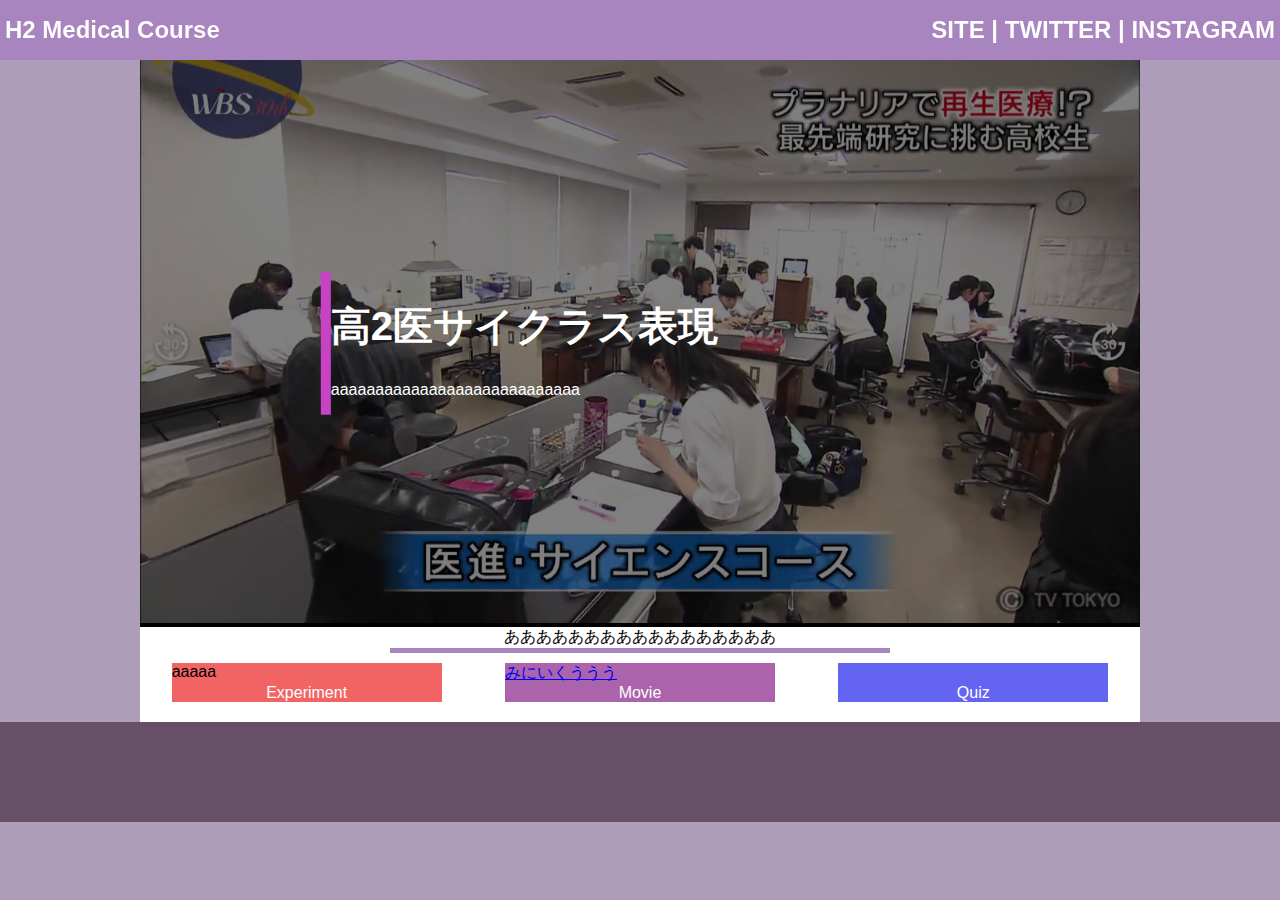
<file: Index.html>
<!DOCTYPE html>
<html lang="ja">
<head>
    <meta charset="UTF-8">
    <meta http-equiv="X-UA-Compatible" content="IE=edge">
    <meta name="viewport" content="width=device-width, initial-scale=1.0">
    <title>H2Class</title>

    <link rel="stylesheet" type="text/css" href="Index.css">
    <script src="https://ajax.googleapis.com/ajax/libs/jquery/3.3.1/jquery.min.js"></script>

</head>
<body>

<header id="Header">
    <!--ここに埋め込み-->
</header>

<!--内容-->
<div id="bodyContent">
    <!--写真のところ-->
    <div id=pictureContent>
        <img src="isai.jpg" class="picture">
        <div id="pictureContentText">
            <h1>高2医サイクラス表現</h1>
            <p>
                aaaaaaaaaaaaaaaaaaaaaaaaaaaa 
            </p>
        </div>
    </div>
    <!--コンテンツの説明-->
    <div id="HomeDescription">
        <div class="UnderHighLightedBox">
            <p>あああああああああああああああああ</p>
        </div>
    </div>
    <!--横並びのコンテンツ-->
    <div id="HomeHorizontalBox">
        <div class="ContentBox" style="background-color: #f26463;">
            <div>
                aaaaa
            </div>
                <p>Experiment</p>
        </div>
        <div class="ContentBox" style="background-color: #ab63ac;">
            <a href="Video.html">みにいくううう</a>
            <p>Movie</p>
        </div>
        <div class="ContentBox" style="background-color: #6364f2;">
                <p>Quiz</p>
        </div>
    </div>
</div>
<footer>

</footer>
<script src="Index.js"></script>

</body>
</html>
</file>
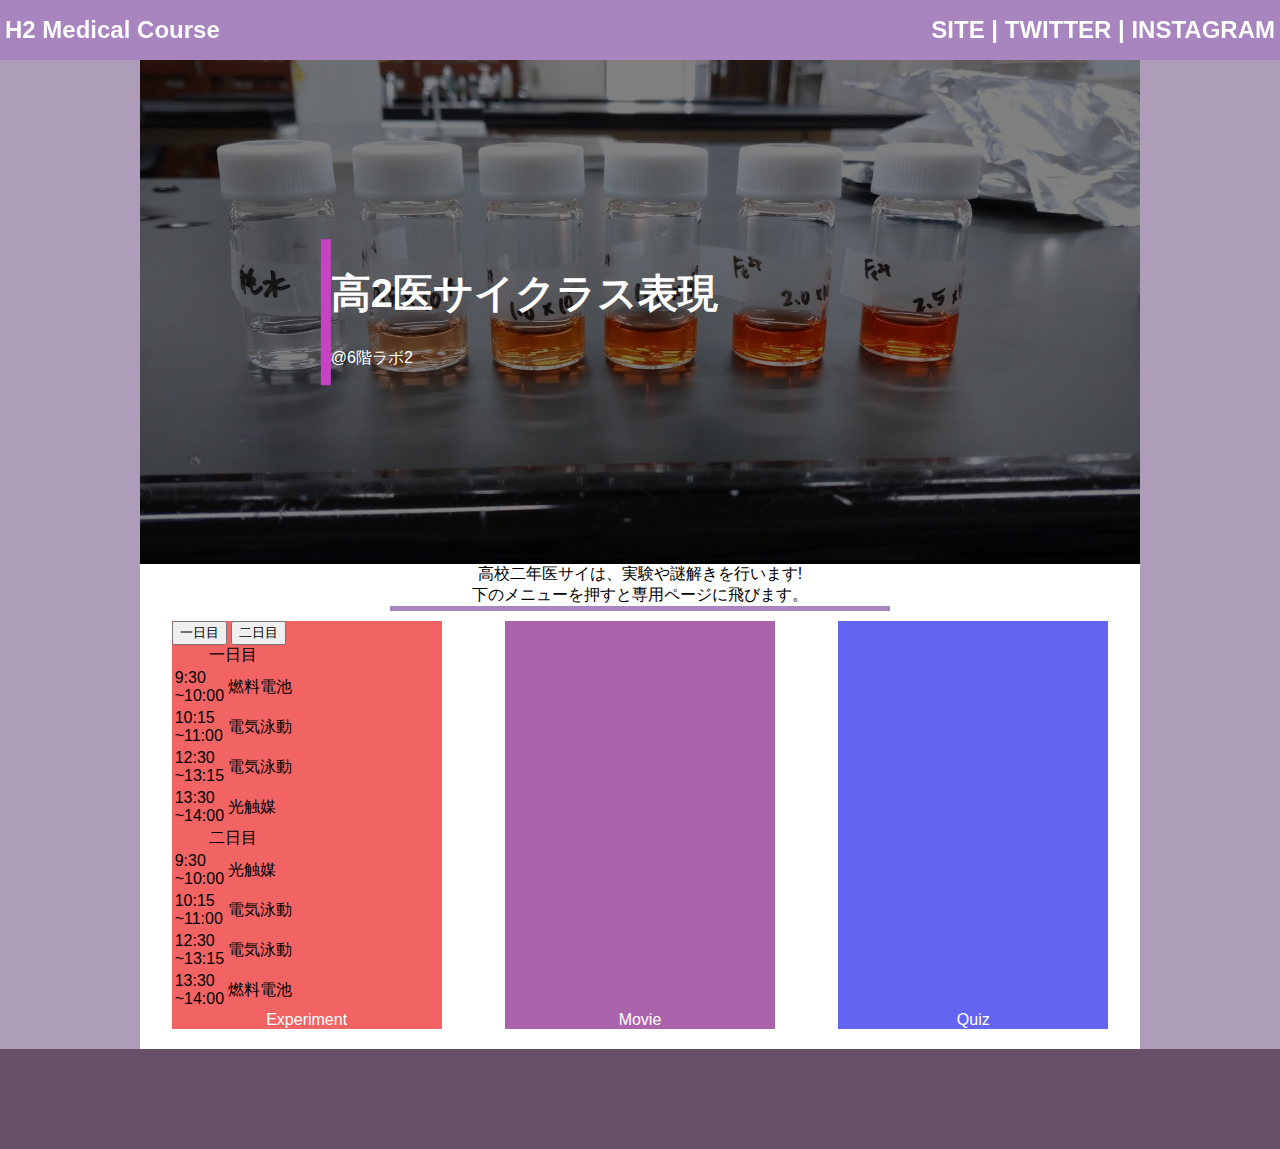
<file: index.html>
<!DOCTYPE html>
<html lang="ja">
<head>
    <meta charset="UTF-8">
    <meta http-equiv="X-UA-Compatible" content="IE=edge">
    <meta name="viewport" content="width=device-width, initial-scale=1.0">
    <title>KeyakiFesH2Isai</title>

    <link rel="stylesheet" type="text/css" href="Index.css">
    <script src="https://ajax.googleapis.com/ajax/libs/jquery/3.3.1/jquery.min.js"></script>

</head>
<body>

<header id="Header">
    <!--ここに埋め込み-->
</header>

<!--内容-->
<div id="bodyContent">
    <!--写真のところ-->
    <div id=pictureContent>
        <img src="IsaiImage1.jpg" class="picture">
        <div id="pictureContentText">
            <h1>高2医サイクラス表現</h1>
            <p>
                @6階ラボ2
            </p>
        </div>
    </div>
    <!--コンテンツの説明-->
    <div id="HomeDescription">
        <div class="UnderHighLightedBox">
            <p>高校二年医サイは、実験や謎解きを行います!<br>下のメニューを押すと専用ページに飛びます。</p>
        </div>
    </div>
    <!--横並びのコンテンツ-->
    <div id="HomeHorizontalBox">
        <div class="ContentBox" style="background-color: #f26463;">
            <div id="TimeTable">
                <button onclick="switchTimeTable(1)" id="SwitchButton1">一日目</button>
                <button onclick="switchTimeTable(2)" id="SwitchButton2">二日目</button>
                <table id="FirstDayTable">
                    <caption>一日目</caption>
                    <tr>
                        <td>9:30<br>~10:00</td>
                        <td>燃料電池</td>
                    </tr>
                    <tr>
                        <td>10:15<br>~11:00</td>
                        <td>電気泳動</td>
                    </tr>
                    <tr>
                        <td>12:30<br>~13:15</td>
                        <td>電気泳動</td>
                    </tr>
                    <tr>
                        <td>13:30<br>~14:00</td>
                        <td>光触媒</td>
                    </tr>
                </table>
                <table id="SecondDayTable">
                    <caption>二日目</caption>
                    <tr>
                        <td>9:30<br>~10:00</td>
                        <td>光触媒</td>
                    </tr>
                    <tr>
                        <td>10:15<br>~11:00</td>
                        <td>電気泳動</td>
                    </tr>
                    <tr>
                        <td>12:30<br>~13:15</td>
                        <td>電気泳動</td>
                    </tr>
                    <tr>
                        <td>13:30<br>~14:00</td>
                        <td>燃料電池</td>
                    </tr>
                </table>
            </div>
                <p>Experiment</p>
        </div>
        <div class="ContentBox" style="background-color: #ab63ac;" onclick="location.href='Video.html'">
            <!--<a href="Video.html">みにいくううう</a>-->
            <p>Movie</p>
        </div>
        <div class="ContentBox" style="background-color: #6364f2;"  onclick="location.href='Quiz.html'">
            <!--<a href="Quiz.html">みにいくううう</a>-->
                <p>Quiz</p>
        </div>
    </div>
</div>
<footer>

</footer>
<script src="Index.js"></script>

</body>
</html>
</file>
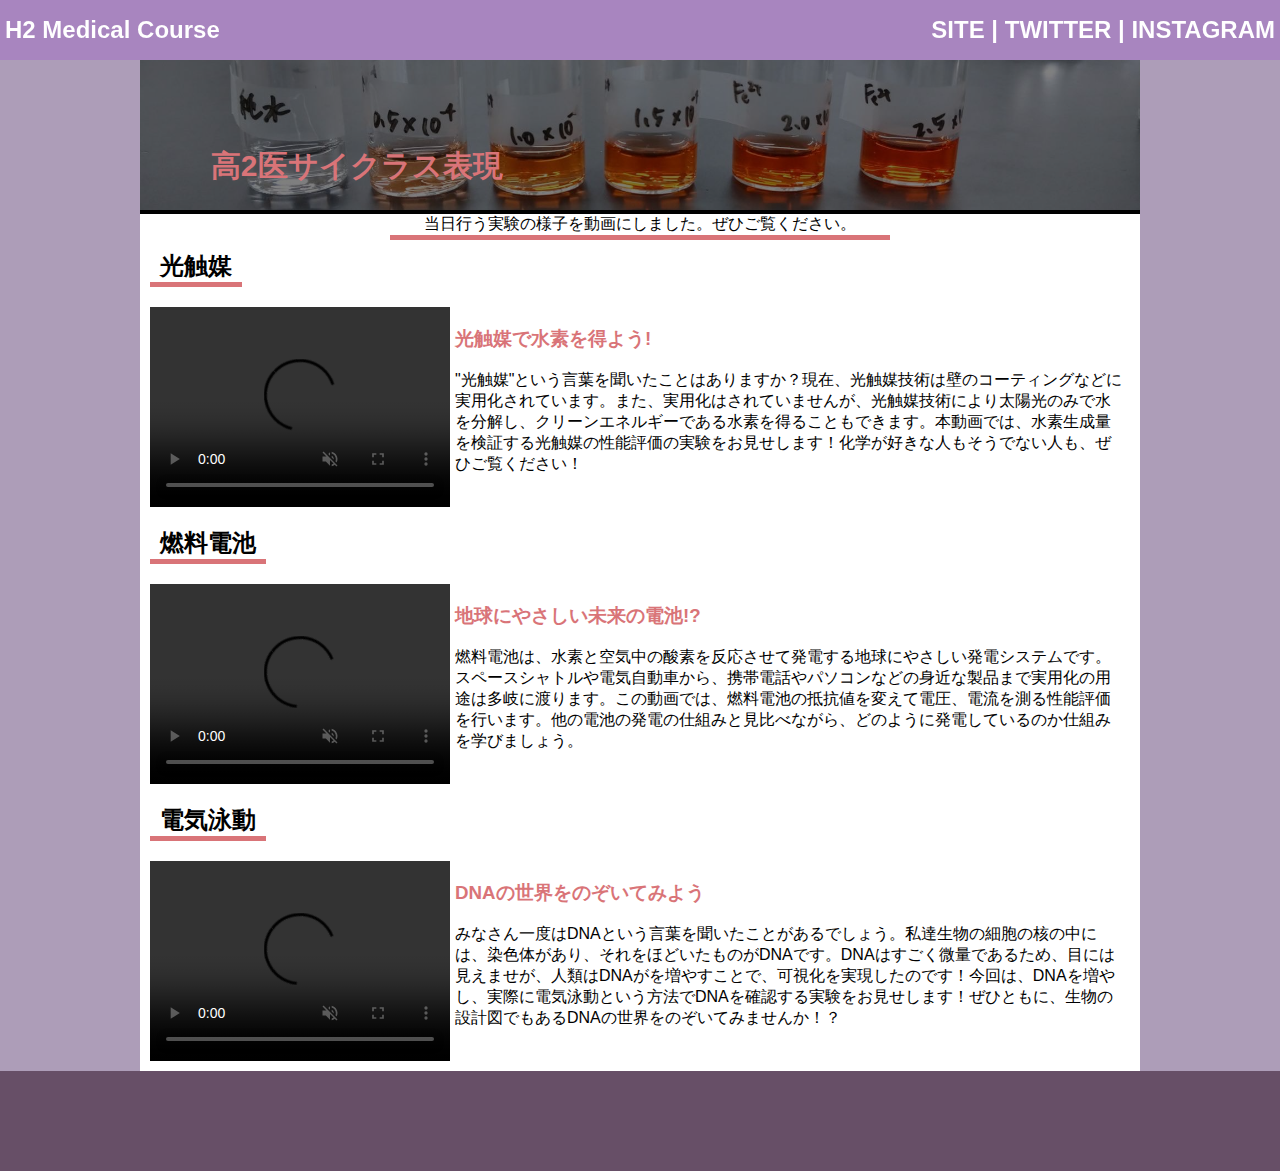
<file: Video.html>
<!DOCTYPE html>
<html lang="ja">
<head>
    <meta charset="UTF-8">
    <meta http-equiv="X-UA-Compatible" content="IE=edge">
    <meta name="viewport" content="width=device-width, initial-scale=1.0">
    <title>KeyakiFesH2Isai</title>

    <link rel="stylesheet" type="text/css" href="Video.css">
    <script src="https://ajax.googleapis.com/ajax/libs/jquery/3.3.1/jquery.min.js"></script>

</head>
<body>

<header id="Header">
    <!--ここに埋め込み-->
</header>

<!--内容-->
<div id="bodyContent">
    <!--写真のところ-->
    <div id=pictureContent>
        <img src="IsaiImage1.jpg" class="picture">
        <div id="pictureContentText">
            <h1>高2医サイクラス表現</h1>
        </div>
    </div>
    <!--コンテンツの説明-->
    <div id="HomeDescription">
        <div class="UnderHighLightedBox">
            <p>当日行う実験の様子を動画にしました。ぜひご覧ください。</p>
        </div>
    </div>

    <!--ビデオ-->
    <div class="VideoContents">
        <h2 class="VideoTitles">光触媒</h2>
        <!--動画と説明が入る-->
        <div class="VideoBox">
            <video class="Video" type="video/mp4" src="Videos/video1.mp4" controls muted playsinline></video>
            <div class="VideoDescription">
                <h3>光触媒で水素を得よう!</h3>
                <p>"光触媒"という言葉を聞いたことはありますか？現在、光触媒技術は壁のコーティングなどに実用化されています。また、実用化はされていませんが、光触媒技術により太陽光のみで水を分解し、クリーンエネルギーである水素を得ることもできます。本動画では、水素生成量を検証する光触媒の性能評価の実験をお見せします！化学が好きな人もそうでない人も、ぜひご覧ください！</p>
            </div>
        </div>
    </div>

    <div class="VideoContents">
        <h2 class="VideoTitles">燃料電池</h2>
        <!--動画と説明が入る-->
        <div class="VideoBox">
            <video class="Video" type="video/mp4" src="Videos/video2.mp4" controls muted playsinline></video>
            <div class="VideoDescription">
                <h3>地球にやさしい未来の電池!?</h3>
                <p>燃料電池は、水素と空気中の酸素を反応させて発電する地球にやさしい発電システムです。スペースシャトルや電気自動車から、携帯電話やパソコンなどの身近な製品まで実用化の用途は多岐に渡ります。この動画では、燃料電池の抵抗値を変えて電圧、電流を測る性能評価を行います。他の電池の発電の仕組みと見比べながら、どのように発電しているのか仕組みを学びましょう。</p>
            </div>
        </div>
    </div>

    <div class="VideoContents">
        <h2 class="VideoTitles">電気泳動</h2>
        <!--動画と説明が入る-->
        <div class="VideoBox">
            <video class="Video" type="video/mp4" src="Videos/video3.mp4" controls muted playsinline></video>
            <div class="VideoDescription">
                <h3>DNAの世界をのぞいてみよう</h3>
                <p>
                    みなさん一度はDNAという言葉を聞いたことがあるでしょう。私達生物の細胞の核の中には、染色体があり、それをほどいたものがDNAです。DNAはすごく微量であるため、目には見えませが、人類はDNAがを増やすことで、可視化を実現したのです！今回は、DNAを増やし、実際に電気泳動という方法でDNAを確認する実験をお見せします！ぜひともに、生物の設計図でもあるDNAの世界をのぞいてみませんか！？
                </p>
            </div>
        </div>
    </div>

</div>
<footer>

</footer>
<script src="Index.js"></script>

</body>
</html>
</file>
<file: Index.css>
html {
  font-family: 'Lucida Sans', 'Lucida Sans Regular', 'Lucida Grande', 'Lucida Sans Unicode', Geneva, Verdana, sans-serif;
}

body {
  background-color: #ad9db8;
  margin: 0;
  margin-top: 60px;
}

footer {
  height: 100px;
  background-color: #674f67;
}

#pictureContent {
  background-color: black;
  position: relative;
}

#pictureContent .picture {
  -o-object-fit: cover;
     object-fit: cover;
  width: 100%;
  opacity: 50%;
}

#pictureContent #pictureContentText {
  position: absolute;
  top: 50%;
  left: 30%;
  -webkit-transform: translate(-30%, -50%);
  transform: translate(-30%, -50%);
  margin: 0;
  padding: 0;
  border-left: #c842c5 solid 10px;
}

#pictureContent #pictureContentText h1 {
  font-size: 40px;
  color: white;
}

#pictureContent #pictureContentText p {
  color: white;
}

#bodyContent {
  background-color: white;
  max-width: 1000px;
  margin: auto;
}

#HomeDescription .UnderHighLightedBox {
  width: 50%;
}

#HomeHorizontalBox {
  width: 100%;
  display: -webkit-box;
  display: -ms-flexbox;
  display: flex;
  padding: 10px 0 20px 0;
  -ms-flex-pack: distribute;
      justify-content: space-around;
}

#HomeHorizontalBox .ContentBox {
  width: 27%;
  -webkit-box-orient: vertical;
  -webkit-box-direction: normal;
      -ms-flex-direction: column;
          flex-direction: column;
  display: -webkit-box;
  display: -ms-flexbox;
  display: flex;
}

#HomeHorizontalBox .ContentBox p {
  overflow-wrap: break-word;
  margin: 0;
  text-align: center;
  color: white;
  margin-top: auto;
}

@media screen and (max-width: 480px) {
  #HomeHorizontalBox {
    display: block;
  }
  #HomeHorizontalBox .ContentBox {
    margin: 20px auto;
    width: 80%;
  }
}

.UnderHighLightedBox {
  border-bottom: #a885bf solid 5px;
  margin: auto;
}

.UnderHighLightedBox p {
  margin: 0;
  text-align: center;
}
/*# sourceMappingURL=Index.css.map */
</file>
<file: Video.css>
html {
  font-family: 'Lucida Sans', 'Lucida Sans Regular', 'Lucida Grande', 'Lucida Sans Unicode', Geneva, Verdana, sans-serif;
}

body {
  background-color: #ad9db8;
  margin: 0;
  margin-top: 60px;
}

header {
  height: 50px;
  width: 100%;
  background-color: #a885bf;
  display: -webkit-box;
  display: -ms-flexbox;
  display: flex;
  color: white;
  padding: 5px;
  position: fixed;
  top: 0;
  left: 0;
  margin: 0;
  z-index: 1;
}

header h2 {
  margin: auto 0 auto 0;
}

header h3 {
  margin: auto 0 auto 0;
}

header a {
  color: white;
  text-decoration: none;
}

footer {
  height: 100px;
  background-color: #674f67;
}

#pictureContent {
  background-color: black;
  position: relative;
}

#pictureContent .picture {
  -o-object-fit: cover;
     object-fit: cover;
  width: 100%;
  opacity: 50%;
  max-height: 150px;
}

#pictureContent #pictureContentText {
  position: absolute;
  top: 90%;
  left: 10%;
  -webkit-transform: translate(-10%, -90%);
  transform: translate(-10%, -90%);
  margin: 0;
  padding: 0;
}

#pictureContent #pictureContentText h1 {
  font-size: 30px;
  color: #d97478;
}

#pictureContent #pictureContentText p {
  color: white;
}

#bodyContent {
  background-color: white;
  max-width: 1000px;
  margin: auto;
}

@media screen and (max-width: 480px) {
  #bodyContent {
    width: 100%;
  }
}

#HomeDescription .UnderHighLightedBox {
  width: 50%;
}

.UnderHighLightedBox {
  border-bottom: #d97478 solid 5px;
  margin: auto;
}

.UnderHighLightedBox p {
  margin: 0;
  text-align: center;
}

.VideoContents {
  width: auto;
  padding: 0 10px 0 10px;
}

.VideoContents .VideoTitles {
  border-bottom: #d97478 solid 5px;
  padding: 0 10px 0 10px;
  margin: 10px 0;
  width: -webkit-fit-content;
  width: -moz-fit-content;
  width: fit-content;
}

.VideoContents .VideoBox {
  display: -webkit-box;
  display: -ms-flexbox;
  display: flex;
  padding: 10px 0;
}

@media screen and (max-width: 480px) {
  .VideoContents .VideoBox {
    display: block;
  }
}

.VideoContents .VideoBox .Video {
  height: 200px;
  display: block;
}

.VideoContents .VideoBox .VideoDescription {
  display: block;
}

.VideoContents .VideoBox .VideoDescription h3 {
  color: #d97478;
  padding: 0 5px;
}

.VideoContents .VideoBox .VideoDescription p {
  padding: 0 5px;
}
/*# sourceMappingURL=Video.css.map */
</file>
